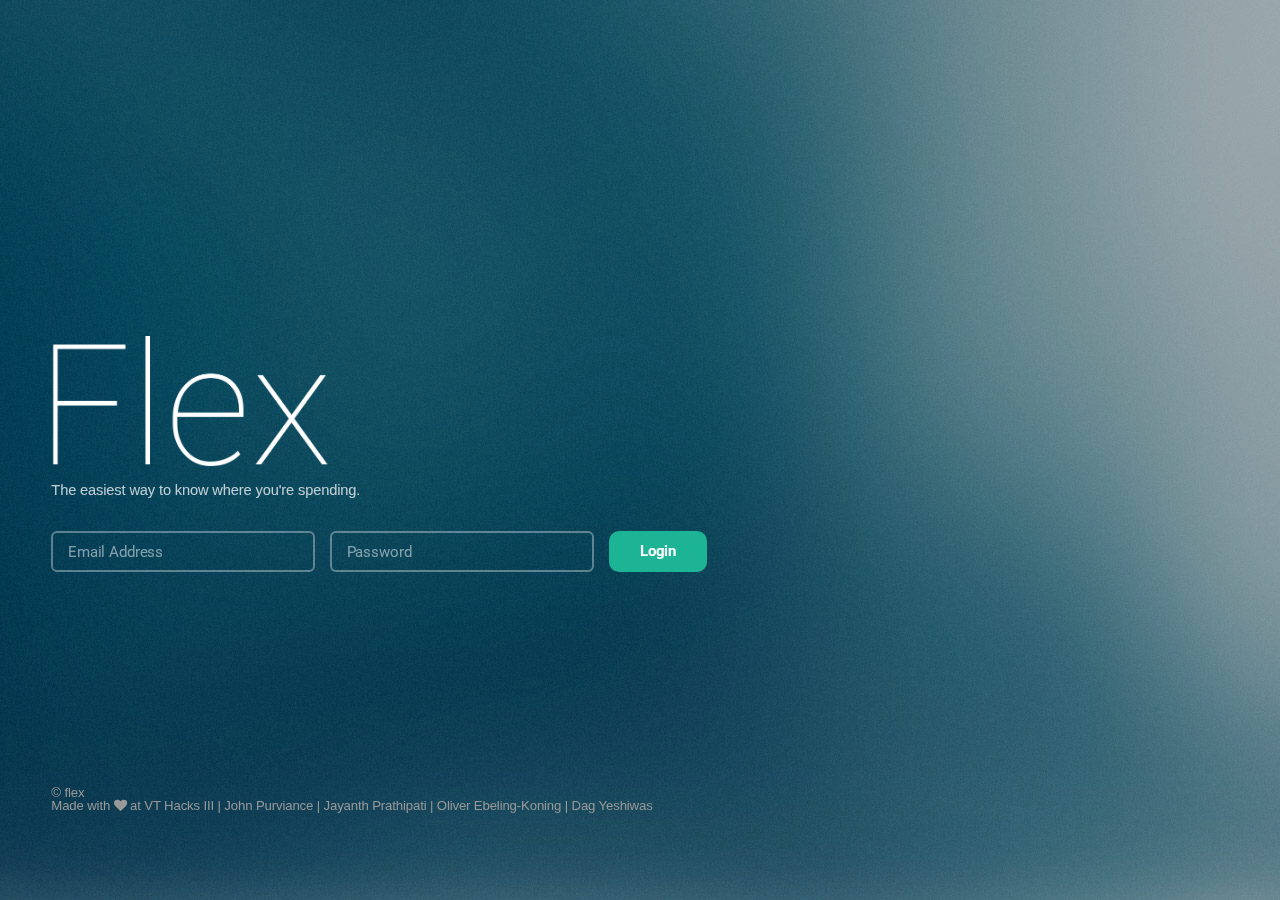
<file: static/index.html>
<!DOCTYPE HTML>
<html>
	<head>
		<title>flex</title>
		<meta charset="utf-8" />
		<meta name="viewport" content="width=device-width, initial-scale=1, user-scalable=no" />
		<meta http-equiv="Cache-Control" content="no-store" />
		<!--[if lte IE 8]><script src="assets/js/ie/html5shiv.js"></script><![endif]-->
		<link rel="stylesheet" href="assets/css/main.css" />
		<!--[if lte IE 8]><link rel="stylesheet" href="assets/css/ie8.css" /><![endif]-->
		<!--[if lte IE 9]><link rel="stylesheet" href="assets/css/ie9.css" /><![endif]-->
	</head>
	<body>

		<!-- Header -->
			<header id="header_logo">
				<h1><img id= "logo" src="images/flex.png" ></h1>
				<p>The easiest way to know where you're spending.<br> </p>

			</header>

		<!-- Signup Form -->
			<form id="signup-form" method="post" action="/active">
				<input type="email" name="email" id="email" placeholder="Email Address" />
				<input type="password" name="password" id="password" placeholder="Password" />
				<input type="submit" value="Login" />
			</form>

		<!-- Footer -->
			<footer id="footer" style="position: fixed;  bottom: 0; left 15;">
<!-- 				<ul class="icons">
					<li><a href="#" class="icon fa-twitter"><span class="label">Twitter</span></a></li>
					<li><a href="#" class="icon fa-github"><span class="label">GitHub</span></a></li>
					<li><a href="#" class="icon fa-envelope-o"><span class="label">Email</span></a></li>
				</ul> -->
				<ul class="copyright">
					<li>&copy; flex </br>Made with <i class="fa fa-heart"></i> at VT Hacks III | John Purviance | Jayanth Prathipati | Oliver Ebeling-Koning | Dag Yeshiwas</li>
				</ul>
			</footer>

		<!-- Scripts -->
			<!--[if lte IE 8]><script src="assets/js/ie/respond.min.js"></script><![endif]-->
			<script src="https://ajax.googleapis.com/ajax/libs/jquery/2.2.0/jquery.min.js"></script>
			<script src="assets/js/main.js"></script>


	</body>
</html>
</file>
<file: static/assets/css/ie8.css>
/*
	Eventually by HTML5 UP
	html5up.net | @n33co
	Free for personal and commercial use under the CCA 3.0 license (html5up.net/license)
*/

/* BG */

	#bg {
		-ms-filter: "progid:DXImageTransform.Microsoft.Alpha(Opacity=25)";
	}

/* Type */

	body, input, select, textarea {
		color: #fff;
	}

/* Form */

	input[type="text"],
	input[type="password"],
	input[type="email"],
	select,
	textarea {
		border: solid 2px #fff;
	}
</file>
<file: static/assets/css/ie9.css>
/*
	Eventually by HTML5 UP
	html5up.net | @n33co
	Free for personal and commercial use under the CCA 3.0 license (html5up.net/license)
*/

/* Signup Form */

	#signup-form > * {
		display: inline-block;
		vertical-align: top;
	}
</file>
<file: static/assets/css/main.css>
@import url(font-awesome.min.css);
@import url("http://fonts.googleapis.com/css?family=Roboto:400,700");
#mastercontainer { overflow: hidden; }
/* Reset */

	html, body, div, span, applet, object, iframe, h1, h2, h3, h4, h5, h6, p, blockquote, pre, a, abbr, acronym, address, big, cite, code, del, dfn, em, img, ins, kbd, q, s, samp, small, strike, strong, sub, sup, tt, var, b, u, i, center, dl, dt, dd, ol, ul, li, fieldset, form, label, legend, table, caption, tbody, tfoot, thead, tr, th, td, article, aside, canvas, details, embed, figure, figcaption, footer, header, hgroup, menu, nav, output, ruby, section, summary, time, mark, audio, video {
		margin: 0;
		padding: 0;
		border: 0;
		font-size: 100%;
		font: inherit;
		vertical-align: baseline;
		font-family: "HelveticaNeue-Light", "Helvetica Neue Light", "Helvetica Neue", Helvetica, Arial, "Lucida Grande", sans-serif; 
  		font-weight: 300;
	}

	article, aside, details, figcaption, figure, footer, header, hgroup, menu, nav, section {
		/**/
	}

	body {
		line-height: 1;
	}

	ol, ul {
		list-style: none;
	}

	blockquote, q {
		quotes: none;
	}

	blockquote:before, blockquote:after, q:before, q:after {
		content: '';
		content: none;
	}

	table {
		border-collapse: collapse;
		border-spacing: 0;
	}

	body {
		/*-webkit-text-size-adjust: none;*/
	}

/* Box Model */

	*, *:before, *:after {
		-moz-box-sizing: border-box;
		-webkit-box-sizing: border-box;
		box-sizing: border-box;
	}

/* Basic */

	@-ms-viewport {
		width: device-width;
	}

	body {
		/*-ms-overflow-style: scrollbar;*/
	}

	@media screen and (max-width: 480px) {

		html, body {
			min-width: 320px;
		}

	}

	html, body {
		height: 100%;
		overflow-x: auto;
		overflow-y: auto;
		width: 100%;
		min-width: 100%;
	}

		@media screen and (max-height: 640px) {

			html, body {
				/*height: auto;*/
				min-height: 100%;
				overflow: auto;
			}

		}

	body {
		display: -moz-flex;
		display: -webkit-flex;
		display: -ms-flex;
		display: flex;
		-moz-flex-direction: column;
		-webkit-flex-direction: column;
		-ms-flex-direction: column;
		flex-direction: column;
		-moz-justify-content: center;
		-webkit-justify-content: center;
		-ms-justify-content: center;
		justify-content: center;
		background-color: #000;
		padding: 6em 4em 4em 4em;
	}

		body > * {
			overflow: auto;
			z-index: 2;
		}

		body.is-loading *, body.is-loading *:before, body.is-loading *:after {
			-moz-animation: none !important;
			-webkit-animation: none !important;
			-ms-animation: none !important;
			animation: none !important;
			-moz-transition: none !important;
			-webkit-transition: none !important;
			-ms-transition: none !important;
			transition: none !important;
		}

		@media screen and (max-width: 1680px) {

			body {
				padding: 6em 3.5em 3.5em 3.5em;
			}

		}

		@media screen and (max-width: 736px) {

			body {
				padding: 5em 2em 2em 2em;
			}

		}

		@media screen and (max-width: 360px) {

			body {
				padding: 5em 1.25em 1.25em 1.25em;
			}

		}


		div {
			text-align: center;
		}

		#x {
			float: right;
		}



		#tip {

		}

		#close {
			width: 10px;
			float: right;
		}

		table 
		{
		    table-layout:fixed;
		    width:100%;
		    height: 100%;
		    overflow-y: auto;

		}

		.summaryTable
		{
			height:440px;
			width:215px;
			/* background-color:#CCC; */		
		        	overflow-y:auto;
			position:relative;
			margin-left:-5px;
		}

		/*LOGO*/
		#logo {
			max-width: 25%;
		}

		#mytable {
			max-height: 500px;
		}


		#user {

			/*padding: 10px;*/
			min-height: 100px;
			overflow: hidden;
			font-family: "HelveticaNeue-Light", "Helvetica Neue Light", "Helvetica Neue", Helvetica, Arial, "Lucida Grande", sans-serif; 
  			font-weight: 300;

    		}

    		#welcome {
			background-color: rgba(149, 189, 221, 0.6);
			-moz-box-shadow: 1px 20px 10px rgba(0, 0, 0,0.5);
			-webkit-box-shadow: 1px 20px 10px rgba(0, 0, 0, .5);
			box-shadow: 5px 5px 10px rgba(0, 0, 0, .5);

    		}


		/*DASHBOARD*/
		#dashboard {
			background-color: rgba(149, 200, 221, 0.6);
			-moz-box-shadow: 1px 20px 10px rgba(0, 0, 0,0.5);
			-webkit-box-shadow: 1px 20px 10px rgba(0, 0, 0, .5);
			box-shadow: 5px 5px 10px rgba(0, 0, 0, .5);
			/*padding: 10px;*/
			min-height: 500px;
			overflow: hidden;


    		}

    		    		 /*SPOILER BOX*/
		#spoiler {
			background-color: rgba(0, 188, 212, 0.6);
			-moz-box-shadow: 1px 20px 10px rgba(0, 0, 0,0.5);
			-webkit-box-shadow: 1px 20px 10px rgba(0, 0, 0, .5);
			box-shadow: 5px 5px 10px rgba(0, 0, 0, .5);
			padding-top: 10px;
			padding-right: 10px;
			padding-left: 10px;
			min-height: 50px;
			overflow: hidden;

    		}

    		#buttons {
			background-color: rgba(0, 150, 170, 0.6);
			-moz-box-shadow: 1px 20px 10px rgba(0, 0, 0,0.5);
			-webkit-box-shadow: 1px 20px 10px rgba(0, 0, 0, .5);
			box-shadow: 5px 5px 10px rgba(0, 0, 0, .5);
			padding-top: 10px;
			padding-right: 10px;
			padding-left: 10px;
			min-height: 50px;
			overflow: hidden;

    		}


    		/*CATEGORIES*/
		#categories {
			background-color: rgba(0, 150, 136, 0.6);
			-moz-box-shadow: 1px 20px 10px rgba(0, 0, 0,0.5);
			-webkit-box-shadow: 1px 20px 10px rgba(0, 0, 0, .5);
			box-shadow: 5px 5px 10px rgba(0, 0, 0, .5);
			max-height: 500px;
			table-layout: fixed;
			min-height: 315px;
    		}



    		/*CATEGORIES*/
		#titles {
			background-color: rgba(0, 150, 136, 0.6);
			max-height: 500px;
			table-layout: fixed;
			min-height: 50px;
			overflow: hidden;
    		}

    		#map { 
    			background-color: rgba(255, 255, 255, 0.6);
			-webkit-box-shadow: 1px 20px 10px rgba(0, 0, 0, .5);
			box-shadow: 5px 5px 10px rgba(0, 0, 0, .5);
    			height: 400px; 
    			min-height: 450px;
    			background-size: 40px 40px;
   			background-image: linear-gradient(to right, grey 1px, transparent 1px), linear-gradient(to bottom, grey 1px, transparent 1px);
   			overflow: hidden;
    		}


    		 


/* BG */

	#bg {
		-moz-transition: opacity 0.75s ease-in-out;
		-webkit-transition: opacity 0.75s ease-in-out;
		-ms-transition: opacity 0.75s ease-in-out;
		transition: opacity 0.75s ease-in-out;
		height: 100%;
		left: 0;
		opacity: 0.75;
		position: fixed;
		top: 0;
		width: 100%;
		z-index: 1;
		background-color: #000
	}

		#bg div {
			-moz-transition: opacity 5s ease, visibility 5s;
			-webkit-transition: opacity 5s ease, visibility 5s;
			-ms-transition: opacity 5s ease, visibility 5s;
			transition: opacity 5s ease, visibility 5s;
			background-size: cover;
			height: 100%;
			left: 0;
			opacity: 0;
			position: absolute;
			top: 0;
			visibility: hidden;
			width: 150%;
		}

			#bg div.visible {
				-moz-animation: bg 15s linear infinite;
				-webkit-animation: bg 15s linear infinite;
				-ms-animation: bg 15s linear infinite;
				animation: bg 15s linear infinite;
				opacity: 1;
				visibility: visible;
				z-index: 1;
				min-width: 100%;
			}

				#bg div.visible.top {
					z-index: 2;
				}

				@media screen and (max-width: 1280px) {

					#bg div.visible {
						-moz-animation: bg 29.25s linear infinite;
						-webkit-animation: bg 29.25s linear infinite;
						-ms-animation: bg 29.25s linear infinite;
						animation: bg 29.25s linear infinite;
					}

				}

				@media screen and (max-width: 736px) {

					#bg div.visible {
						-moz-animation: bg 18s linear infinite;
						-webkit-animation: bg 18s linear infinite;
						-ms-animation: bg 18s linear infinite;
						animation: bg 18s linear infinite;
					}

				}

			#bg div:only-child {
				-moz-animation-direction: alternate !important;
				-webkit-animation-direction: alternate !important;
				-ms-animation-direction: alternate !important;
				animation-direction: alternate !important;
			}

		body.is-loading #bg {
			opacity: 0;
		}

	@-moz-keyframes bg {
		0% {
			-moz-transform: translateX(0);
			-webkit-transform: translateX(0);
			-ms-transform: translateX(0);
			transform: translateX(0);
		}

		100% {
			-moz-transform: translateX(-25%);
			-webkit-transform: translateX(-25%);
			-ms-transform: translateX(-25%);
			transform: translateX(-25%);
		}
	}

	@-webkit-keyframes bg {
		0% {
			-moz-transform: translateX(0);
			-webkit-transform: translateX(0);
			-ms-transform: translateX(0);
			transform: translateX(0);
		}

		100% {
			-moz-transform: translateX(-25%);
			-webkit-transform: translateX(-25%);
			-ms-transform: translateX(-25%);
			transform: translateX(-25%);
		}
	}

	@-ms-keyframes bg {
		0% {
			-moz-transform: translateX(0);
			-webkit-transform: translateX(0);
			-ms-transform: translateX(0);
			transform: translateX(0);
		}

		100% {
			-moz-transform: translateX(-25%);
			-webkit-transform: translateX(-25%);
			-ms-transform: translateX(-25%);
			transform: translateX(-25%);
		}
	}

	@keyframes bg {
		0% {
			-moz-transform: translateX(0);
			-webkit-transform: translateX(0);
			-ms-transform: translateX(0);
			transform: translateX(0);
		}

		100% {
			-moz-transform: translateX(-25%);
			-webkit-transform: translateX(-25%);
			-ms-transform: translateX(-25%);
			transform: translateX(-25%);
		}
	}

/* Type */

	body, input, select, textarea {
		color: rgba(255, 255, 255, 0.75);
		font-family: "Roboto", sans-serif;
		font-size: 16pt;
		font-weight: 400;
		letter-spacing: -0.01em;
		line-height: 1.65em;
	}

		@media screen and (max-width: 1680px) {

			body, input, select, textarea {
				font-size: 12pt;
			}

		}

		@media screen and (max-width: 1280px) {

			body, input, select, textarea {
				font-size: 11pt;
			}

		}

		@media screen and (max-width: 980px) {

			body, input, select, textarea {
				font-size: 12pt;
			}

		}

		@media screen and (max-width: 736px) {

			body, input, select, textarea {
				font-size: 12pt;
			}

		}

		@media screen and (max-width: 480px) {

			body, input, select, textarea {
				font-size: 12pt;
			}

		}

	a {
		-moz-transition: border-bottom-color 0.2s ease, color 0.2s ease;
		-webkit-transition: border-bottom-color 0.2s ease, color 0.2s ease;
		-ms-transition: border-bottom-color 0.2s ease, color 0.2s ease;
		transition: border-bottom-color 0.2s ease, color 0.2s ease;
		border-bottom: dotted 1px rgba(255, 255, 255, 0.25);
		color: #1cb495;
		text-decoration: none;
	}

		a:hover {
			border-bottom-color: transparent;
			color: #1cb495 !important;
			text-decoration: none;
		}

	strong, b {
		color: #fff;
		font-weight: 700;
	}

	em, i {
		font-style: italic;
	}

	p {
		margin: 0 0 2em 0;
	}

	h1, h2, h3, h4, h5, h6 {
		color: #fff;
		font-weight: 700;
		line-height: 1em;
		margin: 0 0 1em 0;
	}

		h1 a, h2 a, h3 a, h4 a, h5 a, h6 a {
			color: inherit;
			text-decoration: none;
		}

	h1 {
		font-size: 2.5em;
		line-height: 1.25em;
		display: inline;

	}

	h2 {
		font-size: 1.75em;
		line-height: 1.5em;
	}

	h3 {
		font-size: 1.35em;
		line-height: 1.5em;
	}

	h4 {
		font-size: 1.1em;
		line-height: 1.5em;
	}

	h5 {
		font-size: 0.9em;
		line-height: 1.5em;
	}

	h6 {
		font-size: 0.7em;
		line-height: 1.5em;
	}

	sub {
		font-size: 0.8em;
		position: relative;
		top: 0.5em;
	}

	sup {
		font-size: 0.8em;
		position: relative;
		top: -0.5em;
	}

	blockquote {
		border-left: solid 8px rgba(255, 255, 255, 0.35);
		font-style: italic;
		margin: 0 0 2em 0;
		padding: 0.5em 0 0.5em 2em;
	}

	code {
		background: rgba(255, 255, 255, 0.125);
		border-radius: 6px;
		border: solid 2px rgba(255, 255, 255, 0.35);
		font-family: "Courier New", monospace;
		font-size: 0.9em;
		margin: 0 0.25em;
		padding: 0.25em 0.65em;
	}

	pre {
		/*-webkit-overflow-scrolling: touch;*/
		font-family: "Courier New", monospace;
		font-size: 0.9em;
		margin: 0 0 2em 0;
	}

		pre code {
			
			line-height: 1.75em;
			padding: 1em 1.5em;
			overflow-x: auto;
			overflow-y: auto;

		}

	hr {
		border: 0;
		border-bottom: solid 2px rgba(255, 255, 255, 0.35);
		margin: 2em 0;
	}

		hr.major {
			margin: 3em 0;
		}

/* Section/Article */

	section.special, article.special {
		text-align: center;
	}
#header 

	header p {
		color: rgba(255, 255, 255, 0.5);
		position: relative;
		margin: 0 0 1.5em 0;
	}

	header h2 + p {
		font-size: 1.25em;
		margin-top: -1em;
		line-height: 1.5em;
	}

	header h3 + p {
		font-size: 1.1em;
		margin-top: -0.8em;
		line-height: 1.5em;
	}

	header h4 + p,
	header h5 + p,
	header h6 + p {
		font-size: 0.9em;
		margin-top: -0.6em;
		line-height: 1.5em;
	}

	@media screen and (max-width: 980px) {

		header br {
			display: none;
		}

	}

	@media screen and (max-width: 736px) {

		header br {
			display: inline;
		}

	}

	@media screen and (max-width: 480px) {

		header br {
			display: none;
		}

	}

/* Icon */

	.icon {
		text-decoration: none;
		border-bottom: none;
		position: relative;
	}

		.icon:before {
			-moz-osx-font-smoothing: grayscale;
			-webkit-font-smoothing: antialiased;
			font-family: FontAwesome;
			font-style: normal;
			font-weight: normal;
			text-transform: none !important;
		}

		.icon > .label {
			display: none;
		}

/* List */

	ol {
		list-style: decimal;
		margin: 0 0 2em 0;
		padding-left: 1.25em;
	}

		ol li {
			padding-left: 0.25em;
		}

	ul {
		list-style: disc;
		margin: 0 0 2em 0;
		padding-left: 1em;
	}

		ul li {
			padding-left: 0.5em;
		}

		ul.icons {
			cursor: default;
			list-style: none;
			padding-left: 0;
		}

			ul.icons li {
				display: inline-block;
				padding: 0 1em 0 0;
			}

				ul.icons li:last-child {
					padding-right: 0;
				}

				ul.icons li .icon:before {
					font-size: 1.25em;
				}

				ul.icons li a {
					color: inherit;
				}

/* Form */

	form {
		margin: 0 0 2em 0;
	}

		form .message {
			text-decoration: none;
			-moz-transition: opacity 0.2s ease-in-out, -moz-transform 0.2s ease-in-out;
			-webkit-transition: opacity 0.2s ease-in-out, -webkit-transform 0.2s ease-in-out;
			-ms-transition: opacity 0.2s ease-in-out, -ms-transform 0.2s ease-in-out;
			transition: opacity 0.2s ease-in-out, transform 0.2s ease-in-out;
			-moz-transform: scale(1.05);
			-webkit-transform: scale(1.05);
			-ms-transform: scale(1.05);
			transform: scale(1.05);
			height: 2.75em;
			line-height: 2.75em;
			opacity: 0;
		}

			form .message:before {
				-moz-osx-font-smoothing: grayscale;
				-webkit-font-smoothing: antialiased;
				font-family: FontAwesome;
				font-style: normal;
				font-weight: normal;
				text-transform: none !important;
			}

			form .message:before {
				margin-right: 0.5em;
			}

			form .message.visible {
				-moz-transform: scale(1);
				-webkit-transform: scale(1);
				-ms-transform: scale(1);
				transform: scale(1);
				opacity: 1;
			}

			form .message.success {
				color: #1cb495;
			}

				form .message.success:before {
					content: '\f00c';
				}

			form .message.failure {
				color: #ff2361;
			}

				form .message.failure:before {
					content: '\f119';
				}

	label {
		color: #fff;
		
		font-size: 0.9em;
		font-weight: 700;
		margin: 0 0 1em 0;
	}

	@-moz-keyframes focus {
		0% {
			-moz-transform: scale(1);
			-webkit-transform: scale(1);
			-ms-transform: scale(1);
			transform: scale(1);
		}

		50% {
			-moz-transform: scale(1.025);
			-webkit-transform: scale(1.025);
			-ms-transform: scale(1.025);
			transform: scale(1.025);
		}

		100% {
			-moz-transform: scale(1);
			-webkit-transform: scale(1);
			-ms-transform: scale(1);
			transform: scale(1);
		}
	}

	@-webkit-keyframes focus {
		0% {
			-moz-transform: scale(1);
			-webkit-transform: scale(1);
			-ms-transform: scale(1);
			transform: scale(1);
		}

		50% {
			-moz-transform: scale(1.025);
			-webkit-transform: scale(1.025);
			-ms-transform: scale(1.025);
			transform: scale(1.025);
		}

		100% {
			-moz-transform: scale(1);
			-webkit-transform: scale(1);
			-ms-transform: scale(1);
			transform: scale(1);
		}
	}

	@-ms-keyframes focus {
		0% {
			-moz-transform: scale(1);
			-webkit-transform: scale(1);
			-ms-transform: scale(1);
			transform: scale(1);
		}

		50% {
			-moz-transform: scale(1.025);
			-webkit-transform: scale(1.025);
			-ms-transform: scale(1.025);
			transform: scale(1.025);
		}

		100% {
			-moz-transform: scale(1);
			-webkit-transform: scale(1);
			-ms-transform: scale(1);
			transform: scale(1);
		}
	}

	@keyframes focus {
		0% {
			-moz-transform: scale(1);
			-webkit-transform: scale(1);
			-ms-transform: scale(1);
			transform: scale(1);
		}

		50% {
			-moz-transform: scale(1.025);
			-webkit-transform: scale(1.025);
			-ms-transform: scale(1.025);
			transform: scale(1.025);
		}

		100% {
			-moz-transform: scale(1);
			-webkit-transform: scale(1);
			-ms-transform: scale(1);
			transform: scale(1);
		}
	}

	input[type="text"],
	input[type="password"],
	input[type="email"],
	select,
	textarea {
		-moz-appearance: none;
		-webkit-appearance: none;
		-ms-appearance: none;
		appearance: none;
		-moz-transform: scale(1);
		-webkit-transform: scale(1);
		-ms-transform: scale(1);
		transform: scale(1);
		-moz-transition: border-color 0.2s ease, background-color 0.2s ease;
		-webkit-transition: border-color 0.2s ease, background-color 0.2s ease;
		-ms-transition: border-color 0.2s ease, background-color 0.2s ease;
		transition: border-color 0.2s ease, background-color 0.2s ease;
		background-color: transparent;
		border-radius: 6px;
		border: none;
		border: solid 2px rgba(255, 255, 255, 0.35);
		color: inherit;
		
		outline: 0;
		padding: 0 1em;
		text-decoration: none;
		width: 100%;
	}

		input[type="text"]:invalid,
		input[type="password"]:invalid,
		input[type="email"]:invalid,
		select:invalid,
		textarea:invalid {
			box-shadow: none;
		}

		input[type="text"]:focus,
		input[type="password"]:focus,
		input[type="email"]:focus,
		select:focus,
		textarea:focus {
			-moz-animation: focus 0.1s;
			-webkit-animation: focus 0.1s;
			-ms-animation: focus 0.1s;
			animation: focus 0.1s;
			background-color: rgba(255, 255, 255, 0.125);
			border-color: #1cb495;
		}

	.select-wrapper {
		text-decoration: none;
		
		position: relative;
	}

		.select-wrapper:before {
			-moz-osx-font-smoothing: grayscale;
			-webkit-font-smoothing: antialiased;
			font-family: FontAwesome;
			font-style: normal;
			font-weight: normal;
			text-transform: none !important;
		}

		.select-wrapper:before {
			color: rgba(255, 255, 255, 0.35);
			content: '\f078';
			
			height: 2.75em;
			line-height: 2.75em;
			pointer-events: none;
			position: absolute;
			right: 0;
			text-align: center;
			top: 0;
			width: 2.75em;
		}

		.select-wrapper select::-ms-expand {
			display: none;
		}

	input[type="text"],
	input[type="password"],
	input[type="email"],
	select {
		height: 2.75em;
	}

	textarea {
		padding: 0.75em 1em;
	}

	input[type="checkbox"],
	input[type="radio"] {
		-moz-appearance: none;
		-webkit-appearance: none;
		-ms-appearance: none;
		appearance: none;
		
		float: left;
		margin-right: -2em;
		opacity: 0;
		width: 1em;
		z-index: -1;
	}

		input[type="checkbox"] + label,
		input[type="radio"] + label {
			text-decoration: none;
			color: rgba(255, 255, 255, 0.75);
			cursor: pointer;
			display: inline-block;
			font-size: 1em;
			font-weight: 400;
			padding-left: 2.4em;
			padding-right: 0.75em;
			position: relative;
		}

			input[type="checkbox"] + label:before,
			input[type="radio"] + label:before {
				-moz-osx-font-smoothing: grayscale;
				-webkit-font-smoothing: antialiased;
				font-family: FontAwesome;
				font-style: normal;
				font-weight: normal;
				text-transform: none !important;
			}

			input[type="checkbox"] + label:before,
			input[type="radio"] + label:before {
				background: rgba(255, 255, 255, 0.125);
				border-radius: 6px;
				border: solid 2px rgba(255, 255, 255, 0.35);
				content: '';
				display: inline-block;
				height: 1.65em;
				left: 0;
				line-height: 1.58125em;
				position: absolute;
				text-align: center;
				top: 0;
				width: 1.65em;
			}

		input[type="checkbox"]:checked + label:before,
		input[type="radio"]:checked + label:before {
			background: #1cb495;
			border-color: #1cb495;
			color: #ffffff;
			content: '\f00c';
		}

		input[type="checkbox"]:focus + label:before,
		input[type="radio"]:focus + label:before {
			border-color: #1cb495;
			box-shadow: 0 0 0 2px #1cb495;
		}

	input[type="checkbox"] + label:before {
		border-radius: 6px;
	}

	input[type="radio"] + label:before {
		border-radius: 100%;
	}

	::-webkit-input-placeholder {
		color: rgba(255, 255, 255, 0.5) !important;
		opacity: 1.0;
	}

	:-moz-placeholder {
		color: rgba(255, 255, 255, 0.5) !important;
		opacity: 1.0;
	}

	::-moz-placeholder {
		color: rgba(255, 255, 255, 0.5) !important;
		opacity: 1.0;
	}

	:-ms-input-placeholder {
		color: rgba(255, 255, 255, 0.5) !important;
		opacity: 1.0;
	}

	.formerize-placeholder {
		color: rgba(255, 255, 255, 0.5) !important;
		opacity: 1.0;
	}

/* Button */

	input[type="submit"],
	input[type="reset"],
	input[type="button"],
	button,
	.button {
		-moz-appearance: none;
		-webkit-appearance: none;
		-ms-appearance: none;
		appearance: none;
		-moz-transition: background-color 0.2s ease-in-out, color 0.2s ease-in-out, opacity 0.2s ease-in-out;
		-webkit-transition: background-color 0.2s ease-in-out, color 0.2s ease-in-out, opacity 0.2s ease-in-out;
		-ms-transition: background-color 0.2s ease-in-out, color 0.2s ease-in-out, opacity 0.2s ease-in-out;
		transition: background-color 0.2s ease-in-out, color 0.2s ease-in-out, opacity 0.2s ease-in-out;
		background-color: #1cb495;
		border-radius: 10px;
		border: 0;
		color: #ffffff !important;
		cursor: pointer;
		display: inline-block;
		font-weight: 700;
		height: 2.75em;
		line-height: 2.75em;
		padding: 0 2.125em;
		text-align: center;
		text-decoration: none;
		white-space: nowrap;
		

	}

		input[type="submit"]:hover,
		input[type="reset"]:hover,
		input[type="button"]:hover,
		button:hover,
		.button:hover {
			background-color: #1fcaa7;
		}

		input[type="submit"]:active,
		input[type="reset"]:active,
		input[type="button"]:active,
		button:active,
		.button:active {
			background-color: #199e83;
		}

		input[type="submit"].disabled, input[type="submit"]:disabled,
		input[type="reset"].disabled,
		input[type="reset"]:disabled,
		input[type="button"].disabled,
		input[type="button"]:disabled,
		button.disabled,
		button:disabled,
		.button.disabled,
		.button:disabled {
			opacity: 0.5;
		}

		@media screen and (max-width: 480px) {

			input[type="submit"],
			input[type="reset"],
			input[type="button"],
			button,
			.button {
				padding: 0;
			}

		}

/* Header */
	#header {
		min-height: 200px;
	}

	#header h1 {
		font-size: 3.25em;
		margin: 0 0 0.55em 0;
		text-align: center;
		font-family: "HelveticaNeue-Light", "Helvetica Neue Light", "Helvetica Neue", Helvetica, Arial, "Lucida Grande", sans-serif; 
  		font-weight: 300;
  		min-height: 100px;
	}

	#header p {
		font-size: 1.35em;
		line-height: 1.65em;
	}

	#header a {
		color: inherit;
	}

	@media screen and (max-width: 736px) {

		#header h1 {
			font-size: 2em;
		}

		#header p {
			font-size: 1em;
		}

	}

	@media screen and (max-width: 480px) {

		#header {
			margin: 0 0h 1em 0;
		}

	}

/* Signup Form */

	#signup-form {
		display: -moz-flex;
		display: -webkit-flex;
		display: -ms-flex;
		display: flex;
		position: relative;
	}

		#signup-form input[type="text"],
		#signup-form input[type="password"],
		#signup-form input[type="email"] {
			width: 18em;
		}

		#signup-form > * {
			margin: 0 0 0 1em;
		}

		#signup-form > :first-child {
			margin: 0 0 0 0;
		}

		@media screen and (max-width: 480px) {

			#signup-form {
				-moz-flex-direction: column;
				-webkit-flex-direction: column;
				-ms-flex-direction: column;
				flex-direction: column;
			}

				#signup-form input[type="type"],
				#signup-form input[type="password"],
				#signup-form input[type="email"] {
					width: 100%;
				}

				#signup-form > * {
					margin: 1.25em 0 0 0;
				}

				#signup-form .message {
					bottom: -1.5em;
					font-size: 0.9em;
					height: 1em;
					left: 0;
					line-height: inherit;
					margin-top: 0;
					position: absolute;
				}

		}

		/* Footer */

/* Footer */

	#footer {
/*		background: #f0f0f0;
*/		padding: 4em 0 6em 0;
		overflow: hidden;
/*		text-align: center;
*/	}

		#footer .icons a {
			-moz-transition: opacity 0.2s ease-in-out;
			-webkit-transition: opacity 0.2s ease-in-out;
			-o-transition: opacity 0.2s ease-in-out;
			-ms-transition: opacity 0.2s ease-in-out;
			transition: opacity 0.2s ease-in-out;
			opacity: 0.35;
		}

			#footer .icons a:hover {
				opacity: 0.75;
			}

		#footer .copyright {
			color: #999;
			font-size: 0.9em;
			line-height: 1em;
			margin: 2em 0 0 0;
			padding: 0;
/*			text-align: center;
*/		}

			#footer .copyright a {
				color: inherit;
			}

			#footer .copyright li {
				border-left: solid 1px #dddddd;
				display: inline-block;
				list-style: none;
				margin-left: 1em;
				padding-left: 1em;
			}

				#footer .copyright li:first-child {
					border-left: 0;
					margin-left: 0;
					padding-left: 0;
				}
</file>
